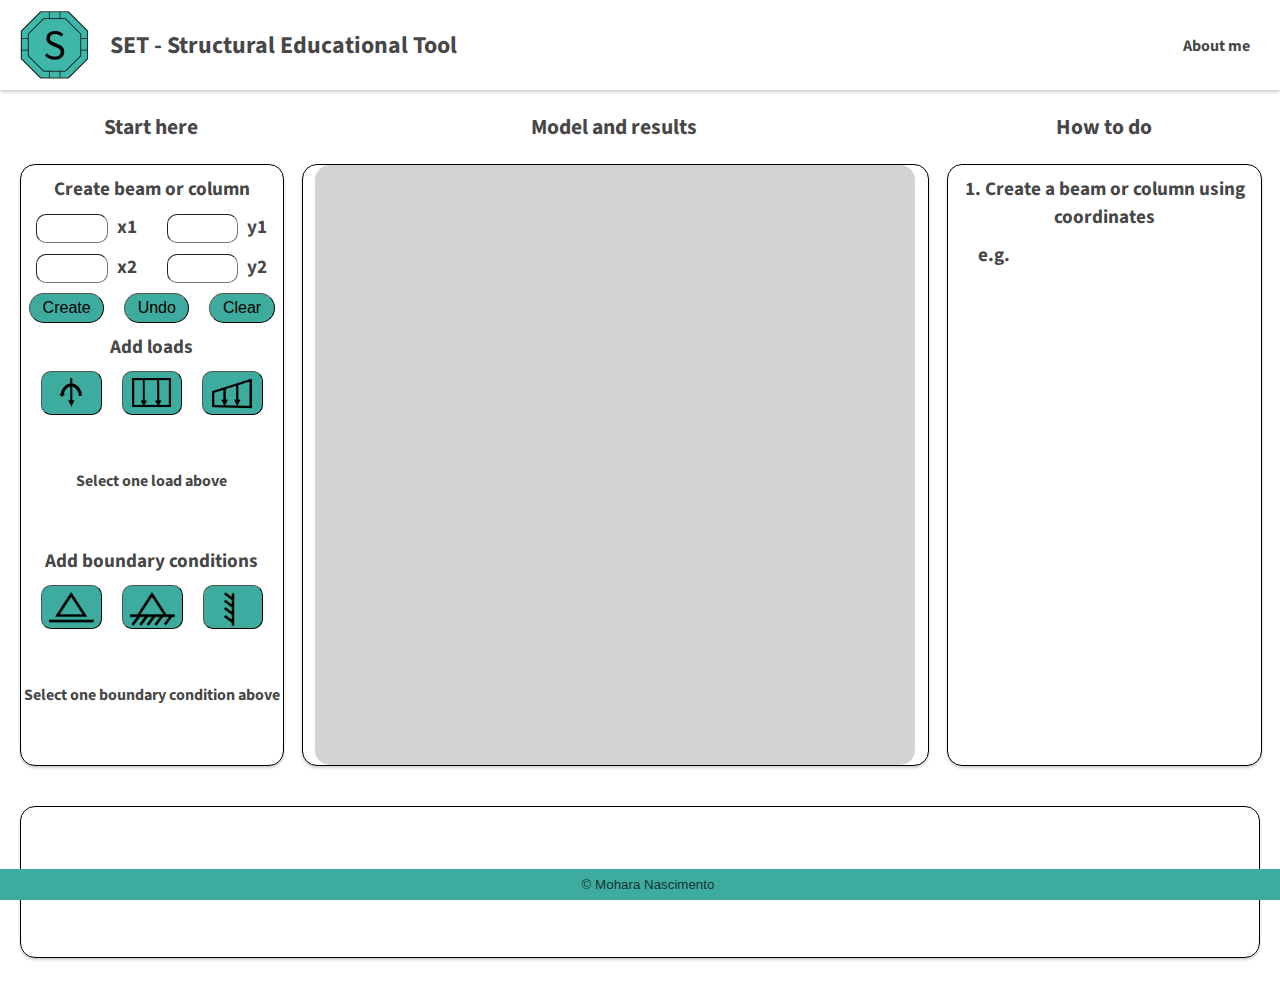
<file: index.html>
<!DOCTYPE html>
<html lang="en">

<head>
    <meta charset="UTF-8">
    <meta name="viewport" content="width=device-width, initial-scale=1.0">
    <link rel="shortcut icon" href="favicon.ico" type="image/x-icon">
    <title>SET - Structure Educational Tool</title>
    <link rel="stylesheet" href="home.css">
</head>

<body>
    <header>
        <img src="images/icon-set-font.png" alt="ícone">
        <p id="set">
            SET - Structural Educational Tool
        </p>
        <nav class="about ml-auto"><a href="about/about-me.html" rel="next" target="_self"><strong>About me</strong></a>
        </nav>
    </header>
    <main>
        <section class="grid1">
            <div>
                <p id="title" style="text-align: center;">Start here</p>
                <div id="user-menu">
                    <p style="text-align: center;">Create beam or column</p>
                    <div class="container_input">
                        <div id="inputs"><input type="number" name="x1" id="x1"> <strong>x1</strong></div>
                        <div id="inputs">
                            <input type="number" name="y1" id="y1">
                            <strong>y1</strong>
                        </div>
                    </div>
                    <div class="container_input">
                        <div id="inputs">
                            <input type="number" name="x2" id="x2">
                            <strong>x2</strong>
                        </div>
                        <div id="inputs">
                            <input type="number" name="y2" id="y2">
                            <strong>y2</strong>
                        </div>
                    </div>
                    <div class="container_buttons">
                        <div id="button"><input id="bt" type="button" value="Create" onclick="createLine()"></div>
                        <div id="button"><input id="bt" type="button" value="Undo" onclick="undoLine()"></div>
                        <div id="button"><input id="bt" type="button" value="Clear" onclick="clearCanvas()"></div>
                    </div>
                    </p>
                    <p style="text-align: center;">Add loads</p>
                    <div class="loads">
                        <button type="button" style="margin-bottom: 10px;"><img src="images/conc-and-mom-load.png"
                                height="35px" onclick="showSettMLoad()"></button>
                        <button type="button" style="margin-bottom: 10px;"><img src="images/retangular-load.png"
                                height="35px" onclick="showSettRecLoad()"></button>
                        <button type="button" style="margin-bottom: 10px;"><img src="images/trapezoidal-load.png"
                                height="35px" onclick="showSettTrapLoad()"></button>
                    </div>
                    <div id="load-settings" class="box">
                        <p id="lbc">Select one load above</p>
                    </div>
                    <div id="settLM" style="display: none;">
                        <div class="container_input">
                            <div id="inputs"><input type="number" name="xl" id="xl"> <strong>x &nbsp;&nbsp;</strong>
                            </div>
                            <div id="inputs">
                                <input type="number" name="yl" id="yl">
                                <strong>y&nbsp;&nbsp;</strong>
                            </div>
                        </div>
                        <div class="container_input">
                            <div id="inputs">
                                <input type="number" name="px" id="px">
                                <strong>Px</strong>
                            </div>
                            <div id="inputs">
                                <input type="number" name="py" id="py">
                                <strong>Py</strong>
                            </div>
                        </div>
                        <div class="container_input">
                            <div id="inputs">
                                <input type="number" name="mx" id="mx">
                                <strong>Mx</strong>
                            </div>
                            <div id="inputs">
                                <input type="number" name="my" id="my">
                                <strong>My</strong>
                            </div>
                        </div>
                    </div>
                    <div id="settRec" style="display: none;">
                        <div class="container_input">
                            <div id="inputs"><input type="number" name="xr" id="xr"> <strong>x &nbsp;&nbsp;</strong>
                            </div>
                            <div id="inputs">
                                <input type="number" name="yr" id="yr">
                                <strong>y &nbsp;&nbsp;</strong>
                            </div>
                        </div>
                        <div class="container_input">
                            <div id="inputs">
                                <input type="number" name="qx" id="qx">
                                <strong>Qx</strong>
                            </div>
                            <div id="inputs">
                                <input type="number" name="qy" id="qy">
                                <strong>Qy</strong>
                            </div>
                        </div>
                    </div>
                    <div id="settTrap" style="display: none;">
                        <div class="container_input">
                            <div id="inputs"><input type="number" name="xt" id="xt"> <strong>x
                                    &nbsp;&nbsp;&nbsp;&nbsp;</strong></div>
                            <div id="inputs">
                                <input type="number" name="yt" id="yt">
                                <strong>y &nbsp;&nbsp;&nbsp;&nbsp;</strong>
                            </div>
                        </div>
                        <div class="container_input">
                            <div id="inputs">
                                <input type="number" name="qx1" id="qx1">
                                <strong>Qx1</strong>
                            </div>
                            <div id="inputs">
                                <input type="number" name="qx2" id="qx2">
                                <strong>Qx2</strong>
                            </div>
                        </div>
                        <div class="container_input">
                            <div id="inputs">
                                <input type="number" name="qy1" id="qy1">
                                <strong>Qy1</strong>
                            </div>
                            <div id="inputs">
                                <input type="number" name="qy2" id="qy2">
                                <strong>Qy2</strong>
                            </div>
                        </div>
                    </div>
                    <div class="container_buttons">
                        <div id="createLoad" style="display: none;"><input id="bt" type="button" value="Create" onclick="createLoad()"></div>
                        <div id="undoLoad" style="display: none;"><input id="bt" type="button" value="Undo" onclick="undoLoad()"></div>
                        <div id="clearLoad" style="display: none;"><input id="bt" type="button" value="Clear" onclick="clearLoad()"></div>
                    </div>
                    <p style="text-align: center;">Add boundary conditions</p>
                    <div class="boundary">
                        <button type="button" style="margin-bottom: 10px;"><img src="images/1degree-support.png" height="35px"
                                onclick="show1deg()"></button>
                        <button type="button" style="margin-bottom: 10px;"><img src="images/2degree-support.png" height="35px"
                                onclick="show2deg()"></button>
                        <button type="button" style="margin-bottom: 10px;"><img src="images/3degree-support.png" height="35px"
                                onclick="show3deg()"></button>
                    </div>
                    <div id="boundary-settings" class="box2">
                        <p id="lbc">Select one boundary condition above</p>
                    </div>
                    <div id="sett1deg" style="display: none;">
                        <div class="container_input">
                            <div id="inputs"><input type="number" name="x1d" id="x1d"> <strong>x</strong></div>
                            <div id="inputs">
                                <input type="number" name="y1d" id="y1d">
                                <strong>y</strong>
                            </div>
                        </div>
                    </div>
                    <div id="sett2deg" style="display: none;">
                        <div class="container_input">
                            <div id="inputs"><input type="number" name="x2d" id="x2d"> <strong>x</strong></div>
                            <div id="inputs">
                                <input type="number" name="y2d" id="y2d">
                                <strong>y</strong>
                            </div>
                        </div>
                    </div>
                    <div id="sett3deg" style="display: none;">
                        <div class="container_input">
                            <div id="inputs"><input type="number" name="x3d" id="x3d"> <strong>x</strong></div>
                            <div id="inputs">
                                <input type="number" name="y3d" id="y3d">
                                <strong>y</strong>
                            </div>
                        </div>
                    </div>
                    <div class="container_buttons">
                        <div id="createBC" style="display: none;"><input id="bt" type="button" value="Create" onclick="createBC()"></div>
                        <div id="undoBC" style="display: none;"><input id="bt" type="button" value="Undo" onclick="undoBC()"></div>
                        <div id="clearBC" style="display: none;"><input id="bt" type="button" value="Clear" onclick="clearBC()"></div>
                    </div>
                </div>
            </div>
            <div>
                <p id="title" style="text-align: center;">Model and results</p>
                <div id="model">
                    <canvas id="myCanvas"></canvas>
                </div>
            </div>
            <div>
                <p id="title" style="text-align: center;">How to do</p>
                <div id="help-menu">
                    <p style="text-align: center;">1. Create a beam or column using coordinates</p>
                    <p style="text-indent: 20px">e.g.</p>
                </div>
            </div>
        </section>
        <div class="results">
            <p id="results" style="text-align: center;">Teste</p>
        </div>
    </main>
    <footer>
        &copy; Mohara Nascimento
    </footer>
    <script src="home.js"></script>
</body>

</html>
</file>
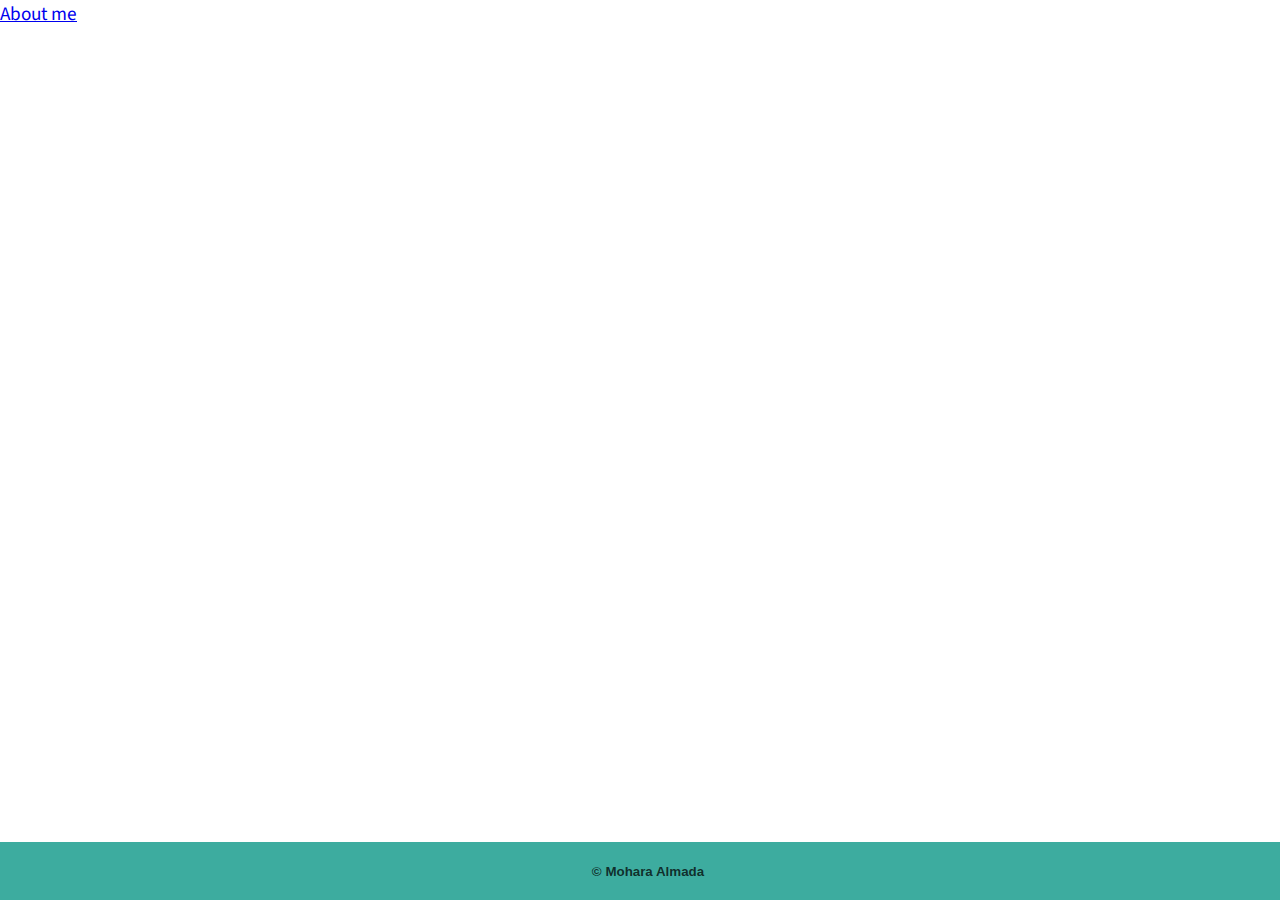
<file: home.html>
<!DOCTYPE html>
<html lang="en">
<head>
    <meta charset="UTF-8">
    <meta name="viewport" content="width=device-width, initial-scale=1.0">
    <link rel="shortcut icon" href="favicon3.ico" type="image/x-icon"> <!-- código da cor do ícone: 1BDEC4-->
    <title>SET - Structure Educational Tool</title>
    <link rel="stylesheet" href="home.css">
</head>
<body>
     <a href="about/about-me.html" rel="next" target="_self">About me</a>
    <footer>
        <p>&copy; Mohara Almada</p>
    </footer>
    <script src="home.js"></script>
</body>
</html>
</file>
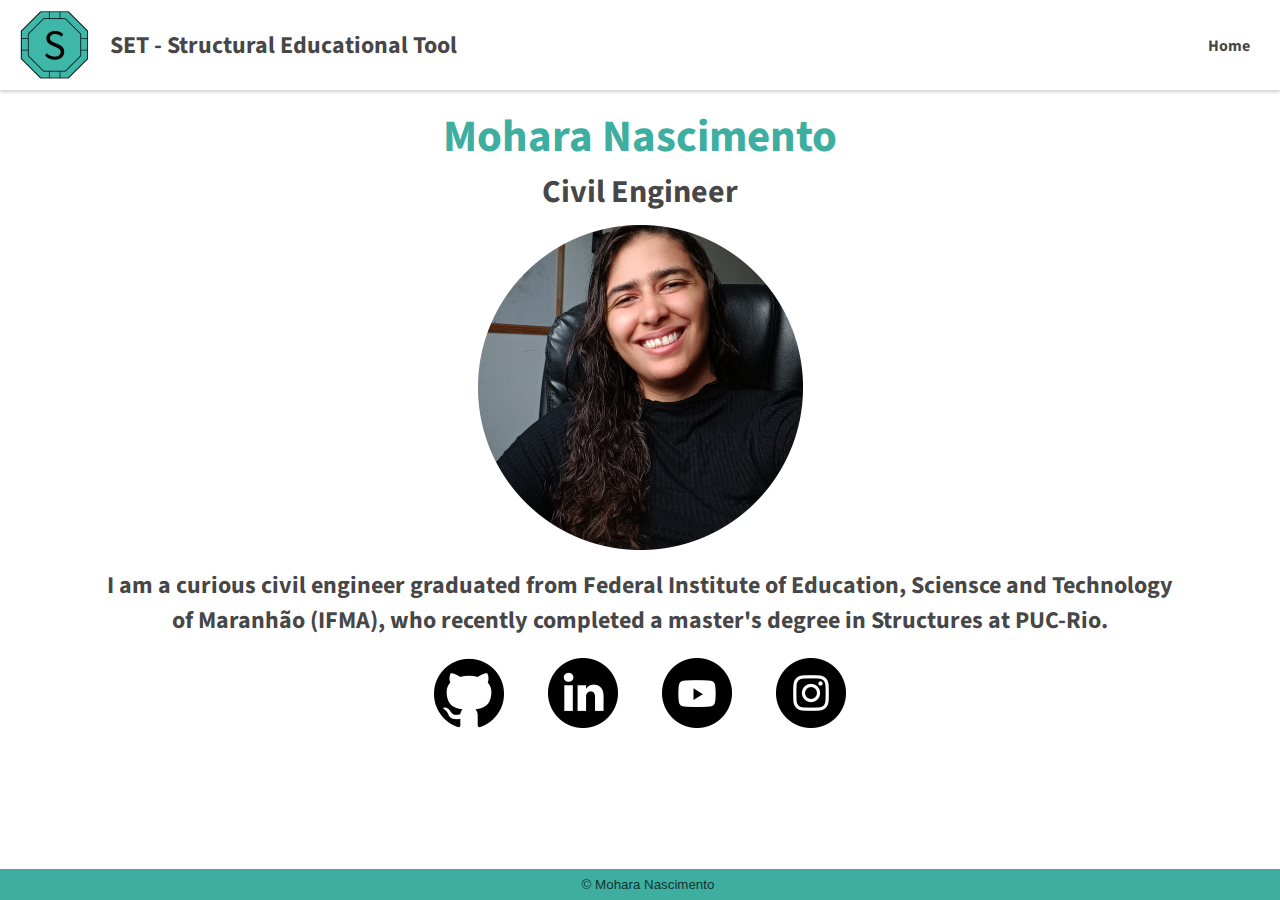
<file: about/about-me.html>
<!DOCTYPE html>
<html lang="en">
<head>
    <meta charset="UTF-8">
    <meta name="viewport" content="width=device-width, initial-scale=1.0">
    <link rel="stylesheet" href="../favicon.ico" type="image/x-icon">
    <link rel="stylesheet" href="about.css">
    <title>About me</title>
</head>
<body>
    <header>
        <img id="set" src="../images/icon-set-font.png" alt="ícone">
        <p id="set">
        SET - Structural Educational Tool
        </p>
        <nav class="home ml-auto"><a href="../index.html" rel="next" target="_self"><strong>Home</strong></a></nav>
    </header>
    <div class="container">
        <h1>Mohara Nascimento</h1>
        <h2>Civil Engineer</h2>
        <div class="image">
            <img id="me" src="me-es.png" alt="Me">
        </div>
        <p>I am a curious civil engineer graduated from Federal Institute of Education, Sciensce and Technology of Maranhão (IFMA), who recently completed a master's degree in Structures at PUC-Rio.</p> 
        <div class="flex">
            <p id="links"><a href="https://github.com/moharanascimento" target="_blank" rel="external"><img id='icons' src="icone-github.png" alt="github link"></a></p>
            <p id="links"><a href="https://www.linkedin.com/in/mohara-nascimento-b73000104/" target="_blank" rel="external"><img id='icons' src="icone-linkedin.png" alt="linkedin link"></a></p>
            <p id="links"><a href="https://www.youtube.com/@reforcaeengenharia8623" target="_blank" rel="external"><img id='icons' src="icone-youtube.png" alt="youtube link"></a></p>
            <p id="links"><a href="https://www.instagram.com/reforcaeengenharia/" target="_blank" rel="external"><img id='icons' src="icone-instagram.png" alt="instagram link"></a></p>
        </div>
    </div>
    <footer>
        &copy; Mohara Nascimento
    </footer>
</div>
</body>
</html>
</file>
<file: home.css>
@import url('https://fonts.googleapis.com/css2?family=Source+Sans+3:wght@300&display=swap');

/* Part 1: General settings */
:root{
    --icon-color: #3dac9f;
    --black-suave-color:rgba(0,0,0,0.192);
    --black-gray-color: #000000be;
    --font: 'Source Sans 3';
}

body,p#set,div{
    margin: 0px;
    padding: 0px;
    font-size: 1.2rem;
    font-family: var(--font);
    color: var(--black-gray-color);
}

p{
    font-weight: bold;
}

body{
    background: white;
}

/* Part 2: Header and footer settings */
header{
    display: flex;
    justify-content: flex-start;
    padding: 10px;
    align-items: center;
    background-color: white;
    box-shadow: 0px 2px 3px var(--black-suave-color);    
}

nav.about> a{
    text-decoration: none;
    padding-right: 20px;
    font-size: 1rem;
    color: var(--black-gray-color);
}

.ml-auto{
    margin-left: auto;
    text-align: center;
}

img{
    display: block;
    margin-right: 20px;
    margin-left: 10px;
}

p#set{
    text-align: center;
    font-family: 'Source Sans 3';
    font-size: 1.5rem;
    margin-left: 0px;
    margin-right: 20px;
}

footer{
    background-color: var(--icon-color);
    position: fixed;
    padding: 8px;
    left: 0;
    bottom: 0;
    width: 100%;
    color:var(--black-gray-color);
    text-align: center;
    font: normal 10pt Arial, Helvetica, sans-serif;
}

/* Part 4: Content settings */
.grid1{
    display: grid;
    grid-template-columns: 0.8fr 2fr 1fr;
    margin-right: 20px;
    margin-left: 20px;
    grid-gap: 20px;
}

div#user-menu, div#model, div#help-menu{
    background: white;
    width: 100%;
    height: 600px;
    border: 1px solid black;
    border-radius: 15px;
    box-shadow: 0px 2px 3px var(--black-suave-color);
}

p#title{
    font-size: 1.35rem;
}

p#lbc{
    margin-top: 45px;
    margin-bottom: 45px;
    color: var(--black-gray-color);
}

.results{
    border: 1px solid black;
    border-radius: 15px;
    box-shadow: 0px 2px 3px var(--black-suave-color);
    margin: 20px;
    height: 150px;
    margin-top: 40px;
    margin-bottom: 40px;
}

p#results{
    margin-top: 60px;
}

@media (max-width: 600px){
    .grid1{
        display: grid;
        grid-template-columns: 1fr;
    }
    #myCanvas{
        display: flex;
        image-rendering: pixelated;
        margin: 0 auto;
        margin-top: 15px;
        border-radius: 15px;
        width: 100%;
    }
}

input{
    border-radius: 10px;
    width: 50%;
    text-align: center;
    height: 25px;
    margin-bottom: 10px;
    margin-right: 5px;
    border-width: 1px;
}

div#inputs{
    display: block;
    text-align: center;
}

.container_input{
    display: flex;
    justify-content: center;
}

.container_buttons{
    display: flex;
    justify-content: center;
    flex-wrap: wrap;
    margin: 0 auto;
    grid-gap: 20px;
    grid-template-columns: repeat(3,1fr);
}

input#bt{
    width: 100%;
    height: 30px;
    justify-content: center;
    text-align: center;
    border-radius: 20px;
    background-color: var(--icon-color);
    font-size: 1rem;
    /* font-family: var(--font); */
    font-family: 'Arial';
    font-weight: 400;
    margin-bottom: 0px;
    padding-right: 10px;
    padding-left: 10px;
}

input#bt:hover{
    background: #3dac9f79;
}

input#bt:active{
    background: var(--icon-color);
    top: 2px;
}

#button{
    text-align: center;
}

div#user-menu>p{
    margin: 10px;
}

div#model>p{
    margin: 10px;
}
div#help-menu>p{
    margin: 10px;
}

.loads{
    display: grid;
    flex-wrap: wrap;
    grid-template-columns: repeat(3,1fr);
    margin: 0 auto;
    padding-right: 20px;
    padding-left: 20px;
    grid-gap: 20px;
    align-items: center;
    flex-wrap: wrap;
}

button{
    background-color: var(--icon-color);
    border-radius: 10px;
    border-width: 1px;
}

button > img{
    align-items: center;
    margin: 0 auto;
    padding-top: 5px;
}

button:hover{
    background: #3dac9f79;
}

button:active{
    background: var(--icon-color);
    top: 2px;
}

div#load-settings{
    margin: 0px 20px 0px 20px;
}

div#load-settings>p{
    text-align: center;
    font-size: 1rem;
}

.boundary{
    display: grid;
    flex-wrap: wrap;
    grid-template-columns: repeat(3,1fr);
    margin: 0 auto;
    padding-right: 20px;
    padding-left: 20px;
    grid-gap: 20px;
    align-items: center;
    flex-wrap: wrap;
}

div#boundary-settings>p{
    text-align: center;
    font-size: 1rem;
}

/* Part 4: Manage canvas */

canvas{
    display: flex;
    image-rendering: pixelated;
    background-color: lightgray;
    margin: 0 auto;
    border-radius: 15px;
}
</file>
<file: about/about.css>
@import url('https://fonts.googleapis.com/css2?family=Source+Sans+3:wght@300&display=swap');

:root{
    --icon-color: hsl(173, 48%, 46%);
    --black-suave-color:rgba(0,0,0,0.192);
    --black-gray-color: #000000be;
}

body,p#set,div{
    margin: 0px;
    padding: 0px;
    font-size: 1.2rem;
    font-family: 'Source Sans 3';
    color: var(--black-gray-color);
}

body{
    background: white;
}

header{
    display: flex;
    justify-content: flex-start;
    padding: 10px;
    align-items: center;
    background-color: white;
    box-shadow: 0px 2px 3px var(--black-suave-color);    
}

nav.home> a{
    text-decoration: none;
    padding-right: 20px;
    font-size: 1rem;
    color: var(--black-gray-color);
}

.ml-auto{
    margin-left: auto;
    text-align: center;
}

img#set{
    display: block;
    margin-right: 20px;
    margin-left: 10px;
}


p#set{
    text-align: center;
    font-family: 'Source Sans 3';
    font-size: 1.5rem;
    margin-left: 0px;
    margin-right: 20px;
}

ul{
    text-decoration: none;
}

body{
    /* background-image: url(contact-background.png); */
    /* background-image: url(pexels-ronald-hayward-1702140.jpg); */
    background-position: 0 1000px;
    background-color: white;
}

.container{
    max-width: 1100px;
    margin: 0 auto;
    text-align: center;
}

h1{
    color: var(--icon-color);
    font-size: 2.8rem;
    margin: 15px 0px 0px 0px;
    padding-right: 2px;
    padding-left: 2px;
}

h2{
    font-size: 2rem;
    margin: 0px 0px 10px;
}

p{
    font-size: 1.5rem;
    text-align: center;
    margin: 10px;
    padding-right: 2px;
    padding-left: 2px;    
}

p#links{
    display: inline-block;
}

.flex{
    display: flex;
    justify-content: center;
}

.flex > p{
    margin: 10px 20px 10px 20px;
    padding-bottom: 40px;
}

p{
    font-weight: bold;
}

img#icons{
    width: 100%;
}

footer{
    background-color: var(--icon-color);
    position: fixed;
    padding: 8px;
    left: 0;
    bottom: 0;
    width: 100%;
    color:var(--black-gray-color);
    text-align: center;
    font: normal 10pt Arial, Helvetica, sans-serif;
}
</file>
